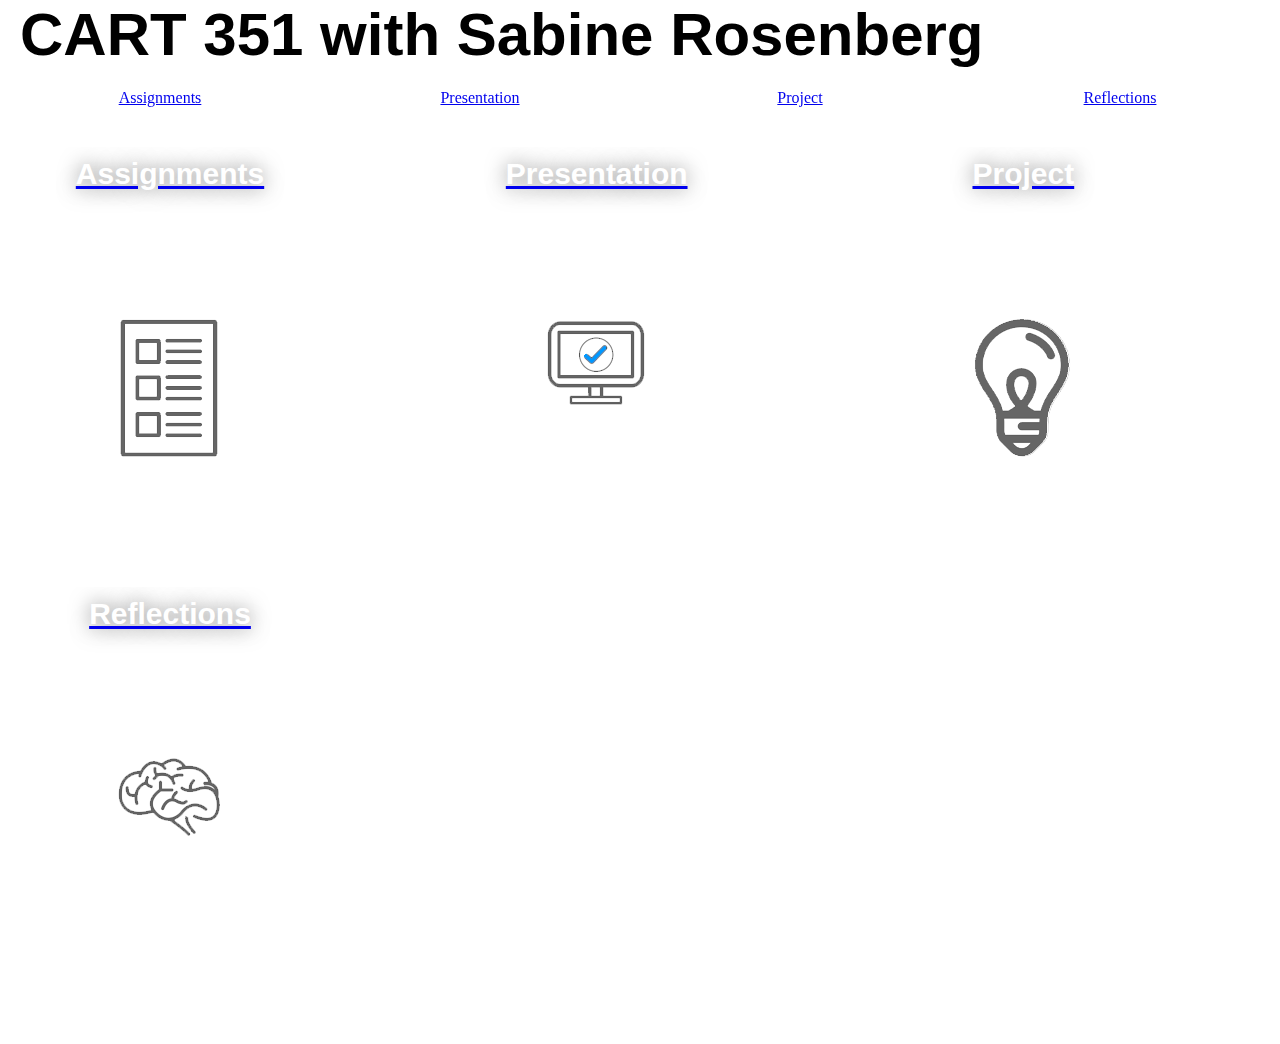
<file: Project/FINAL/index.html>
<!doctype html>
<html>
<head>
<meta charset="UTF-8">
<title>Ariana Hipsagh - 22689812</title>
	
<link rel="stylesheet" href="css/style.css">
</head>

<body>
	<header>
	  <h1>CART 351 with Sabine Rosenberg</h1>
	</header>
<nav>
		<a href="https://hybrid.concordia.ca/a_hipsag/CART351/assignments.html" class="hvr-bounce-to-right">Assignments</a>
		<a href="https://hybrid.concordia.ca/a_hipsag/CART351/presentation.html" class="hvr-bounce-to-right">Presentation</a>
		<a href="https://hybrid.concordia.ca/a_hipsag/CART351/project.html" class="hvr-bounce-to-right">Project</a>
		<a href="https://hybrid.concordia.ca/a_hipsag/CART351/reflections.html" class="hvr-bounce-to-right">Reflections</a>		
	</nav>	
	
	
	<div>
		<a href = "https://hybrid.concordia.ca/a_hipsag/CART351/assignments.html">	<section id="s1">
		  <h1>Assignments</h1>
		  <p>lots of assignments</p>
		</section>
		
		<a href = "https://hybrid.concordia.ca/a_hipsag/CART351/presentation.html"> <section id="s2">
		  <h1>Presentation </h1>
		  <p>presenting Social Media</p>
		</section>
		
		<a href = "https://hybrid.concordia.ca/a_hipsag/CART351/project.html"> <section id="s3">
		  <h1>Project</h1>
		  <p>from proposal to reality</p>
		</section>
		
		<a href = "https://hybrid.concordia.ca/a_hipsag/CART351/reflections.html"> <section id="s4">
		  <h1>Reflections</h1>
		  <p>what is this all about ?</p>
		</section>
	</div>
</body>
</html>
</file>
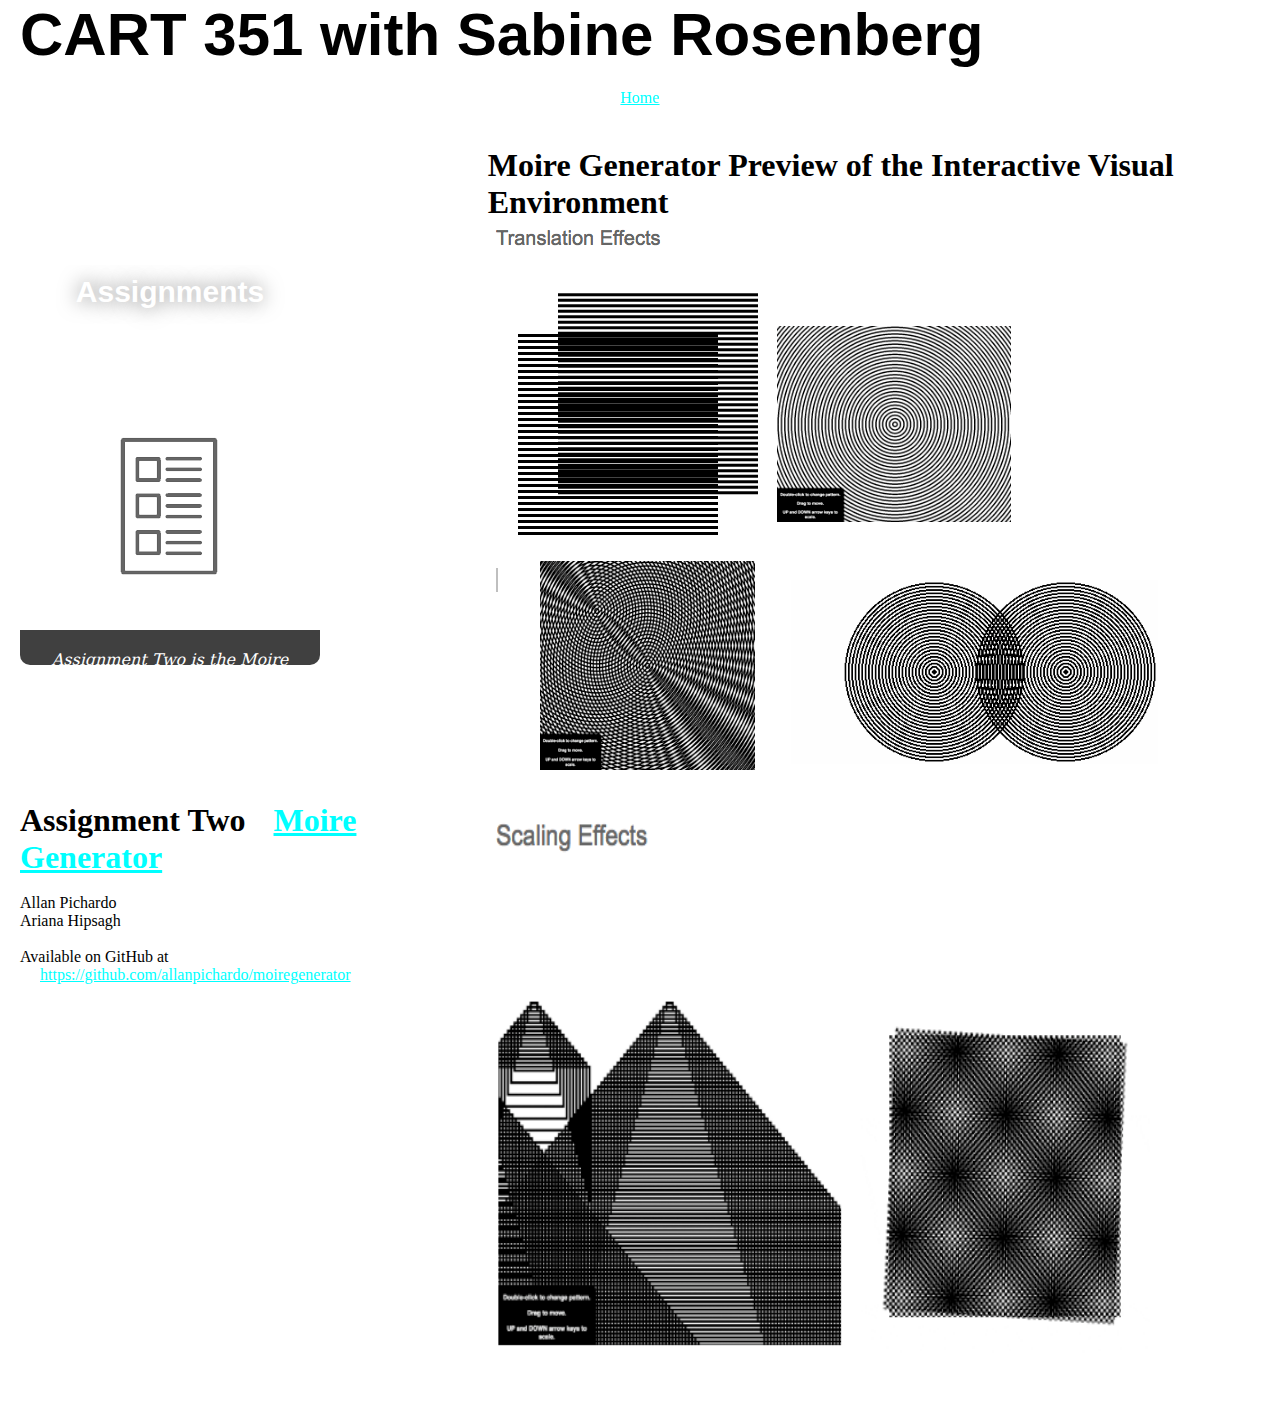
<file: Project/FINAL/assignments.html>
<!doctype html>
<html>
<head>
<meta charset="UTF-8">
<title>Ariana Hipsagh - 22689812</title>
	
<link rel="stylesheet" href="css/style.css">
<style type="text/css">
a:link {
	color: #0FF;
}
a:hover {
	color: #FF9;
}
a:active {
	color: #FC0;
}
a:visited {
	color: #9C9;
}
</style>
</head>

<body>
	<header>
	  <h1>CART 351 with Sabine Rosenberg</h1>
	</header>
<nav>
		<a href="https://hybrid.concordia.ca/a_hipsag/CART351/index.html" class="hvr-bounce-to-right">Home</a>
	
	</nav>	
	
	
	<div text-align="left">
	  <table border="0" cellspacing="20" cellpadding="20" valign="top" style="width:100%">
	    <tbody>
	      <tr>
	        <td>
			  <section id="s1" name="s1">
				<h1>Assignments</h1>
				<p>Assignment Two is the Moire Generator which is an interactive visual environment.
				<a href="https://hybrid.concordia.ca/a_hipsag/CART351/AssignmentTwo/" title="Assignment Two - Moire Generator" target="_blank"><br>
				Assignment Two</a></p>
			  </section>
			</td>
	        <td>&nbsp;</td>
	        <td valign="top"><h1>Moire Generator Preview of the Interactive Visual Environment</h1>	          <img src="images/Translation.png" width="682" height="557" alt="Translation"></td>
          </tr>
	      <tr>
	        <td valign="top">
	          <h1>Assignment Two <a href="https://hybrid.concordia.ca/a_hipsag/CART351/assignmentTwo/">Moire Generator</a></h1>
	          <p>&nbsp;</p>
	          <p> Allan Pichardo<br>
	            Ariana Hipsagh</p>
	          <p>&nbsp;</p>
	          <p>Available on GitHub at <a href="https://github.com/allanpichardo/moiregenerator">https://github.com/allanpichardo/moiregenerator</a></p></td>
	        <td>&nbsp;</td>
	        <td><img src="images/Scale.png" width="682" height="557" alt="Scale"/></td></td>
          </tr>
	      <tr>
	        <td>&nbsp;</td>
	        <td>&nbsp;</td>
	        <td>&nbsp;</td>
          </tr>
        </tbody>
      </table>
	  
</div>
</body>
</html>
</file>
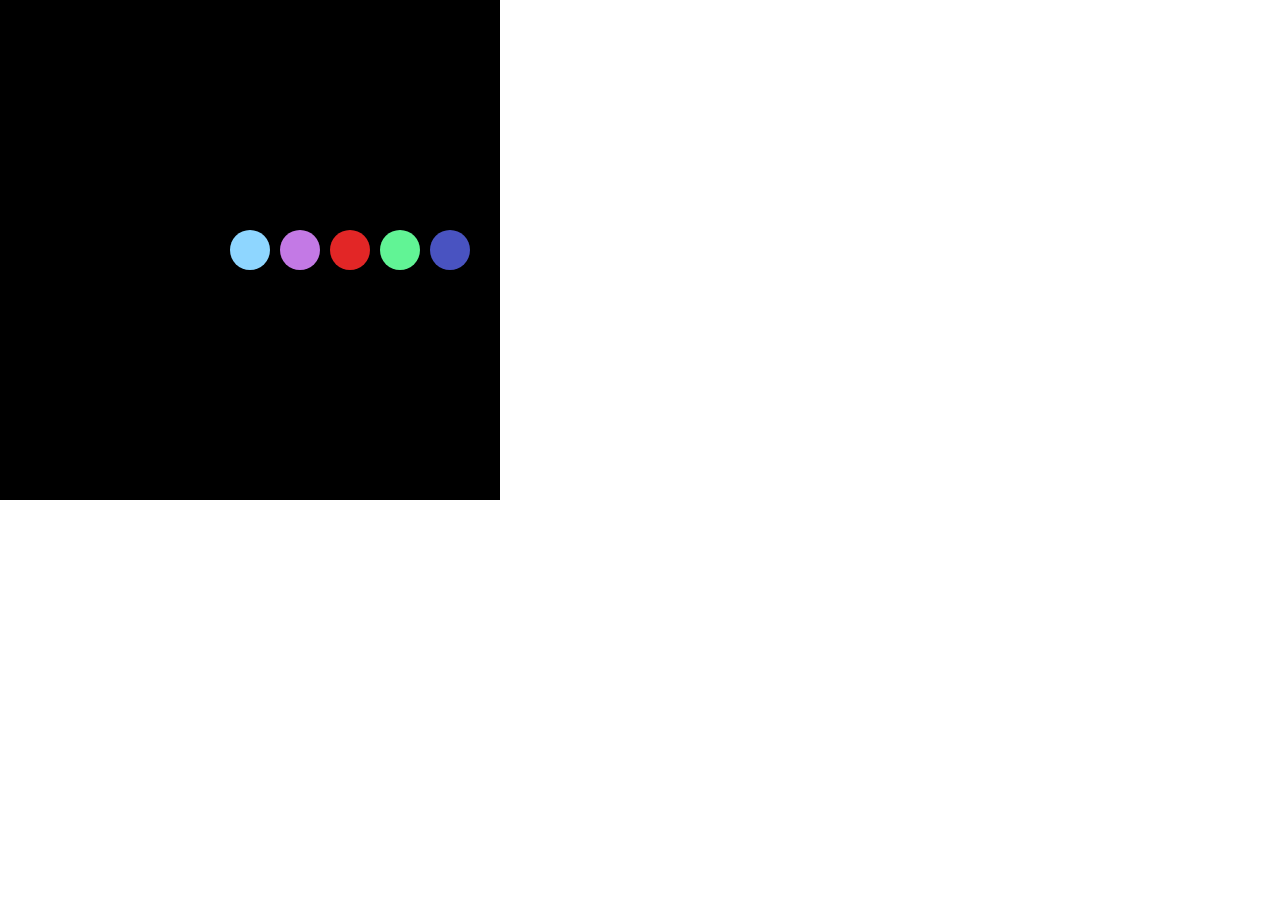
<file: Project/FINAL/MouseClick.html>
<html>
<head>
  <title> Canvas Tutorial </title>
  <style>
  body{
    margin:0;
    padding:0;
  }
  canvas{
    background:black;
    margin:0;
    padding:0;
  }
  </style>
  <script>
  /*** THIS EX SHOWS THE BASIC SETUP ****/
  //only run this once the window loads

  /** IF I CLICK ON ELLIPSE IT MOVES - IF I CLICK ON ELLIPSE AGAIN IT STOPS*/
  window.onload = function(){
// step 1 access the canvas element && the graphics context....
let canvas = document.getElementById('testCanvas');
let canvasContext = canvas.getContext('2d');

// max number ellipses
const MAX_ELLIPSES =5;
//array to hold objects
let myEllipses = [];
//make some possible colors
let colors = ["#8ED6FF","#c379e5","#e22626","#61f495","#4953c1","#ffb807","#ffc907"];

//fill the array with objects
for (let i =0; i< MAX_ELLIPSES;i++){
  console.log(myEllipses.length);
// have different parameters for each ellipse object
let objW = 40;
let offsetX =10;
myEllipses.push(new myRunningEllipse((i*(objW+offsetX))+canvas.width/2,canvas.height/2,objW/2,colors[i%colors.length],(i%5)+1,(i%6)+2,i));
}


//initial display:::
for(let i=0; i< myEllipses.length;i++){
 myEllipses[i].render();
  // no update
}


// add an event listener
//add event listener to the WHOLE canvas (new)
canvas.addEventListener('mousedown', (event) => {
   console.log('canvas mousedown');
   for (let i =0; i< myEllipses.length;i++){
     // test if is over an ellipse
     myEllipses[i].hitTestDown(event);
   }

});
//start animation
  requestAnimationFrame(runAni);

// add in animation
function runAni(){
  //need to reset the background :)
  // clear the canvas ...
  canvasContext.clearRect(0, 0, canvas.width, canvas.height);

  for (let i =0; i< myEllipses.length;i++){
    myEllipses[i].update();
    myEllipses[i].render();

  }

  // recursive call ...
  requestAnimationFrame(runAni);
}



function myRunningEllipse(x,y,r,c,xSpeed,ySpeed,tempId){
  //member variables
  this.xPos = x;
  this.yPos = y;
  this.radius = r;
  this.ellipseColor = c;

  // new for updating
  this.xSpeed = xSpeed;
  this.ySpeed =ySpeed;
  this.ellipseID = tempId;

  // new :: have a boolean to test if this is active
  this.isPressed =false;

//member function
  this.render =function(){
      canvasContext.fillStyle = this.ellipseColor;// change the color we are using
      canvasContext.beginPath();
      canvasContext.arc(this.xPos,this.yPos,this.radius,0, Math.PI * 2, true);
      canvasContext.fill(); // set the fill
      canvasContext.closePath(); //close a path ...
    }
  //member function for updating
  this.update = function(){
      // only run update on true ...
       if(this.isPressed ===true){
       if(this.xPos<0 || this.xPos>canvas.width){
         this.xSpeed*=-1;
       }
       if(this.yPos<0 || this.yPos>canvas.height){
         this.ySpeed*=-1;
       }
       this.xPos+=this.xSpeed;
       this.yPos+=this.ySpeed;
     }
   }

     //hit test down
     this.hitTestDown =function(event){
       //use distance formula
       if(Math.sqrt(Math.pow((event.clientX-this.xPos),2) + Math.pow((event.clientY - this.yPos),2))< this.radius){
         console.log(`ellipse ${this.ellipseID} was pressed`);
         //do a switch
         this.isPressed = !this.isPressed;
       }
     }
  } //end myRunningEllipse
}//end window onload
  </script>
</head>
<body>
<canvas id="testCanvas" width="500" height="500">

</canvas>
</body>
</html>
</file>
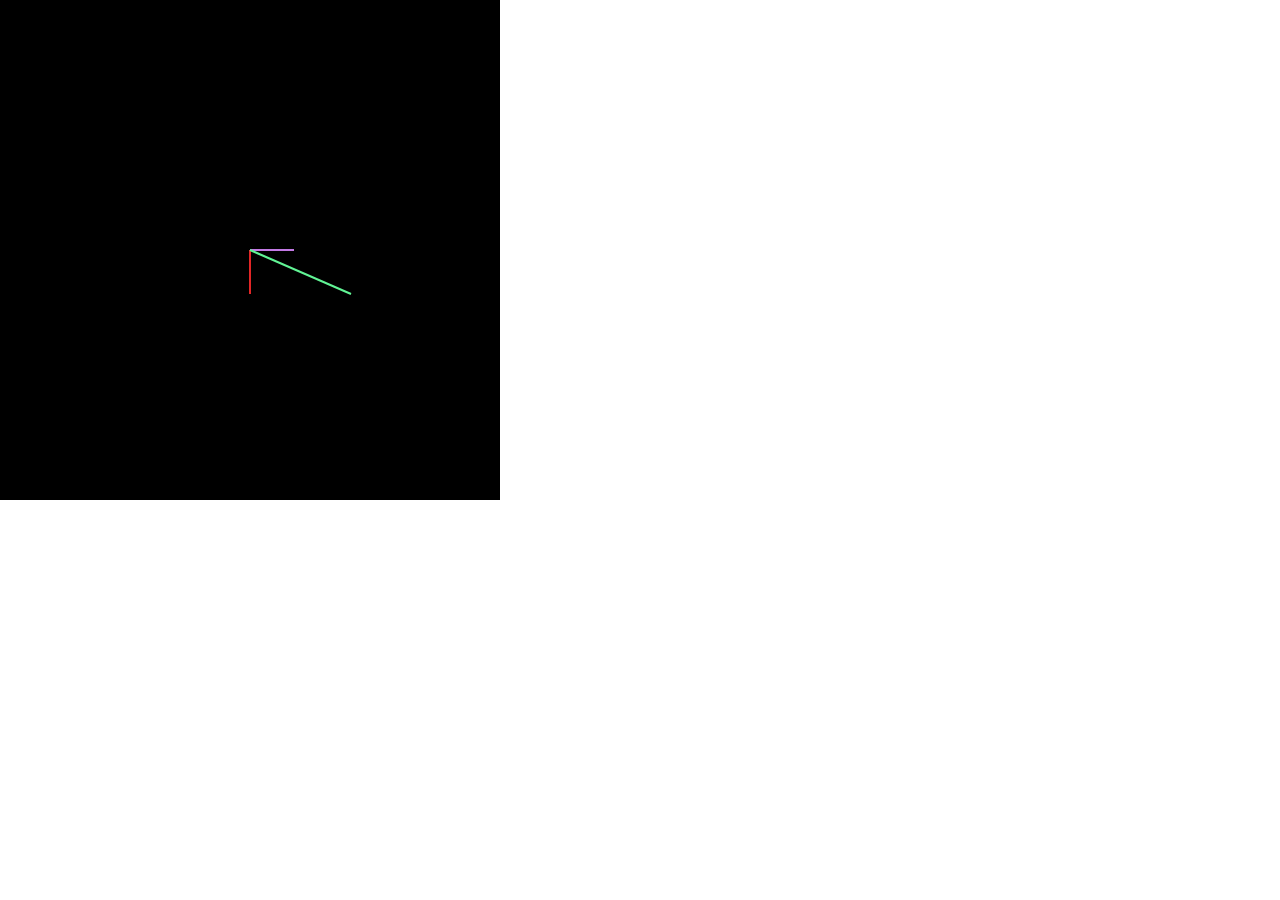
<file: Project/FINAL/MovingLine.html>
<html>
<head>
  <title> Canvas Tutorial </title>
  <style>
  body{
    margin:0;
    padding:0;
  }
  canvas{
    background:black;
    margin:0;
    padding:0;
  }
  </style>
  <script>
  /*** THIS EX SHOWS THE BASIC SETUP ****/
  //only run this once the window loads
  window.onload = function(){
// step 1 access the canvas element && the graphics context....
let canvas = document.getElementById('testCanvas');
let canvasContext = canvas.getContext('2d');

// max number ellipses
const MAX_LINES =25;
//array to hold objects
let myLineList = [];
//make some possible colors
let colors = ["#8ED6FF","#c379e5","#e22626","#61f495","#4953c1","#ffb807","#ffc907"];

//x,y,changeInX,changeInY,color,xSpeed,ySpeed -> moves on x (purple)
myLineList.push(new myLine(canvas.width/2,canvas.height/2,1,0,colors[1],1,0));
// moves on y (red)
myLineList.push(new myLine(canvas.width/2,canvas.height/2,0,1,colors[2],0,1));
//moves on x and y (green)
myLineList.push(new myLine(canvas.width/2,canvas.height/2,1,1,colors[3],5,1));

requestAnimationFrame(runAni);

// this is our callback function (to simulate a loop ... )
function runAni(){
  //need to reset the background :)
  // clear the canvas ...
  canvasContext.clearRect(0, 0, canvas.width, canvas.height);

  // go through each object and perform required ops
  //here we only go through for how many objects we have
  for (let i =0; i< myLineList.length;i++){
    myLineList[i].updateX();
    myLineList[i].updateY();
    myLineList[i].render();

  }
  // recursive call ...
  requestAnimationFrame(runAni);
}


function myLine(x,y,lengthX,lengthY,c,xSpeed,ySpeed){
  //member variables
  this.xPos = x;
  this.yPos = y;
  this.changeInX = lengthX;
  this.changeInY = lengthY;
  this.lineColor = c;

  // new for updating
  this.xSpeed = xSpeed;
  this.ySpeed =ySpeed;

  //new
  this.maxXLength=100;
  this.maxYLength=100;

//member function
  this.render =function(){
      canvasContext.beginPath();
      canvasContext.moveTo(this.xPos,this.yPos); //where to start
      canvasContext.lineTo(this.xPos+this.changeInX,this.yPos+this.changeInY); //where are we going
      //point from -> to
      canvasContext.strokeStyle = this.lineColor;// change the color we are using
      canvasContext.lineWidth=2; //change stroke weight
      canvasContext.stroke(); // set the fill
      canvasContext.closePath(); //close a path ...
    }
  //member function for updating
  this.updateX = function(){
      if(this.xSpeed>0){
       if(this.changeInX<this.maxXLength){
         this.changeInX+=this.xSpeed;
       }
      }
    }
     //member function for updating
     this.updateY= function(){
          if(this.ySpeed>0){
            if(this.changeInY<this.maxYLength){
              this.changeInY+=this.ySpeed;
            }
          }
      }
  } //end myLine
}//end window onload
  </script>
</head>
<body>
<canvas id="testCanvas" width="500" height="500">

</canvas>
</body>
</html>
</file>
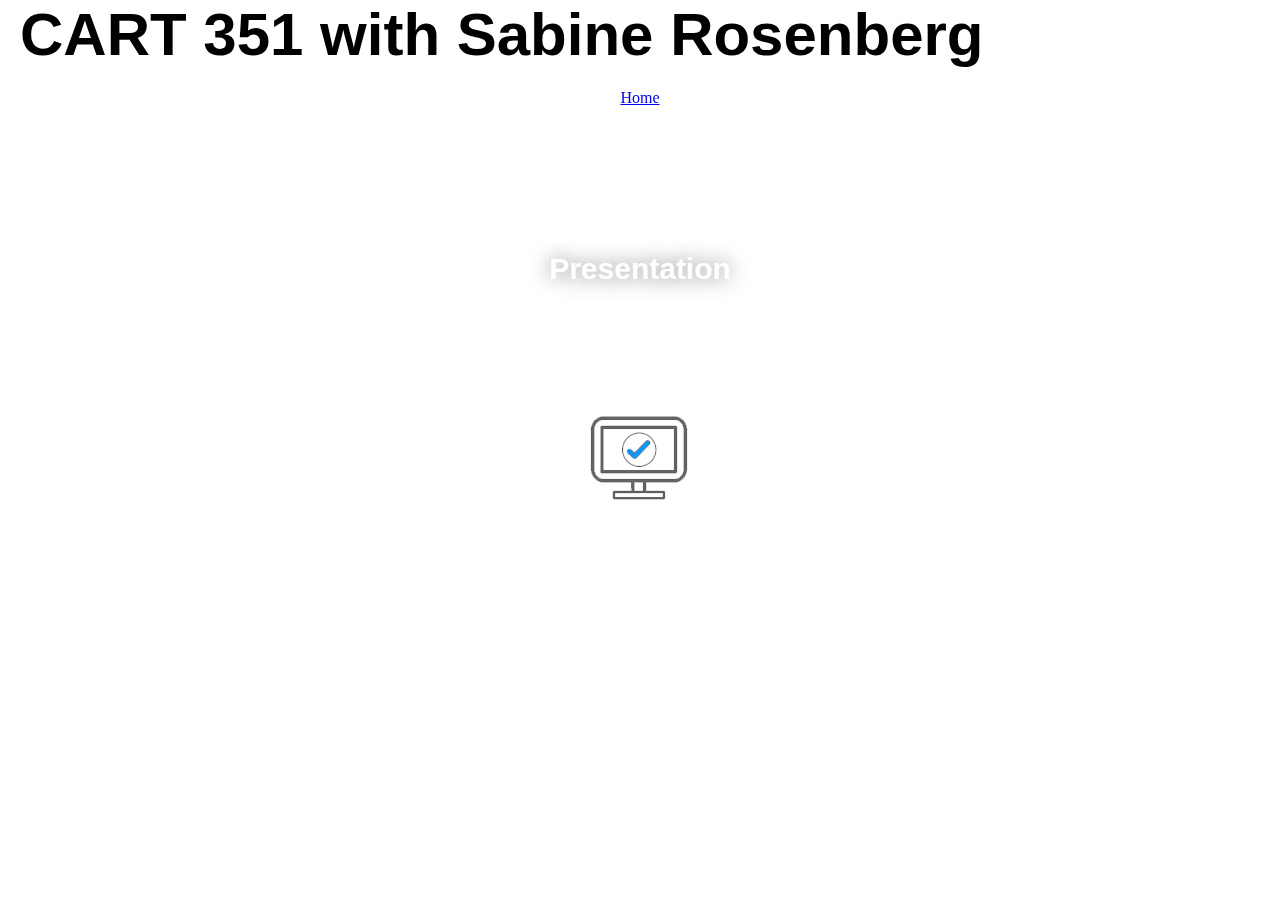
<file: Project/FINAL/presentation.html>
<!doctype html>
<html>
<head>
<meta charset="UTF-8">
<title>Ariana Hipsagh - 22689812</title>
	
<link rel="stylesheet" href="css/style.css">
</head>

<body>
	<header>
	  <h1>CART 351 with Sabine Rosenberg</h1>
	</header>
<nav>
		<a href="https://hybrid.concordia.ca/a_hipsag/CART351/index.html" class="hvr-bounce-to-right">Home</a>	
</nav>	
	
	
	<div>
		
		<section id="s2">
		  <h1>Presentation </h1>
		  <p>presenting Social Media</p>
		</section>

	</div>
</body>
</html>
</file>
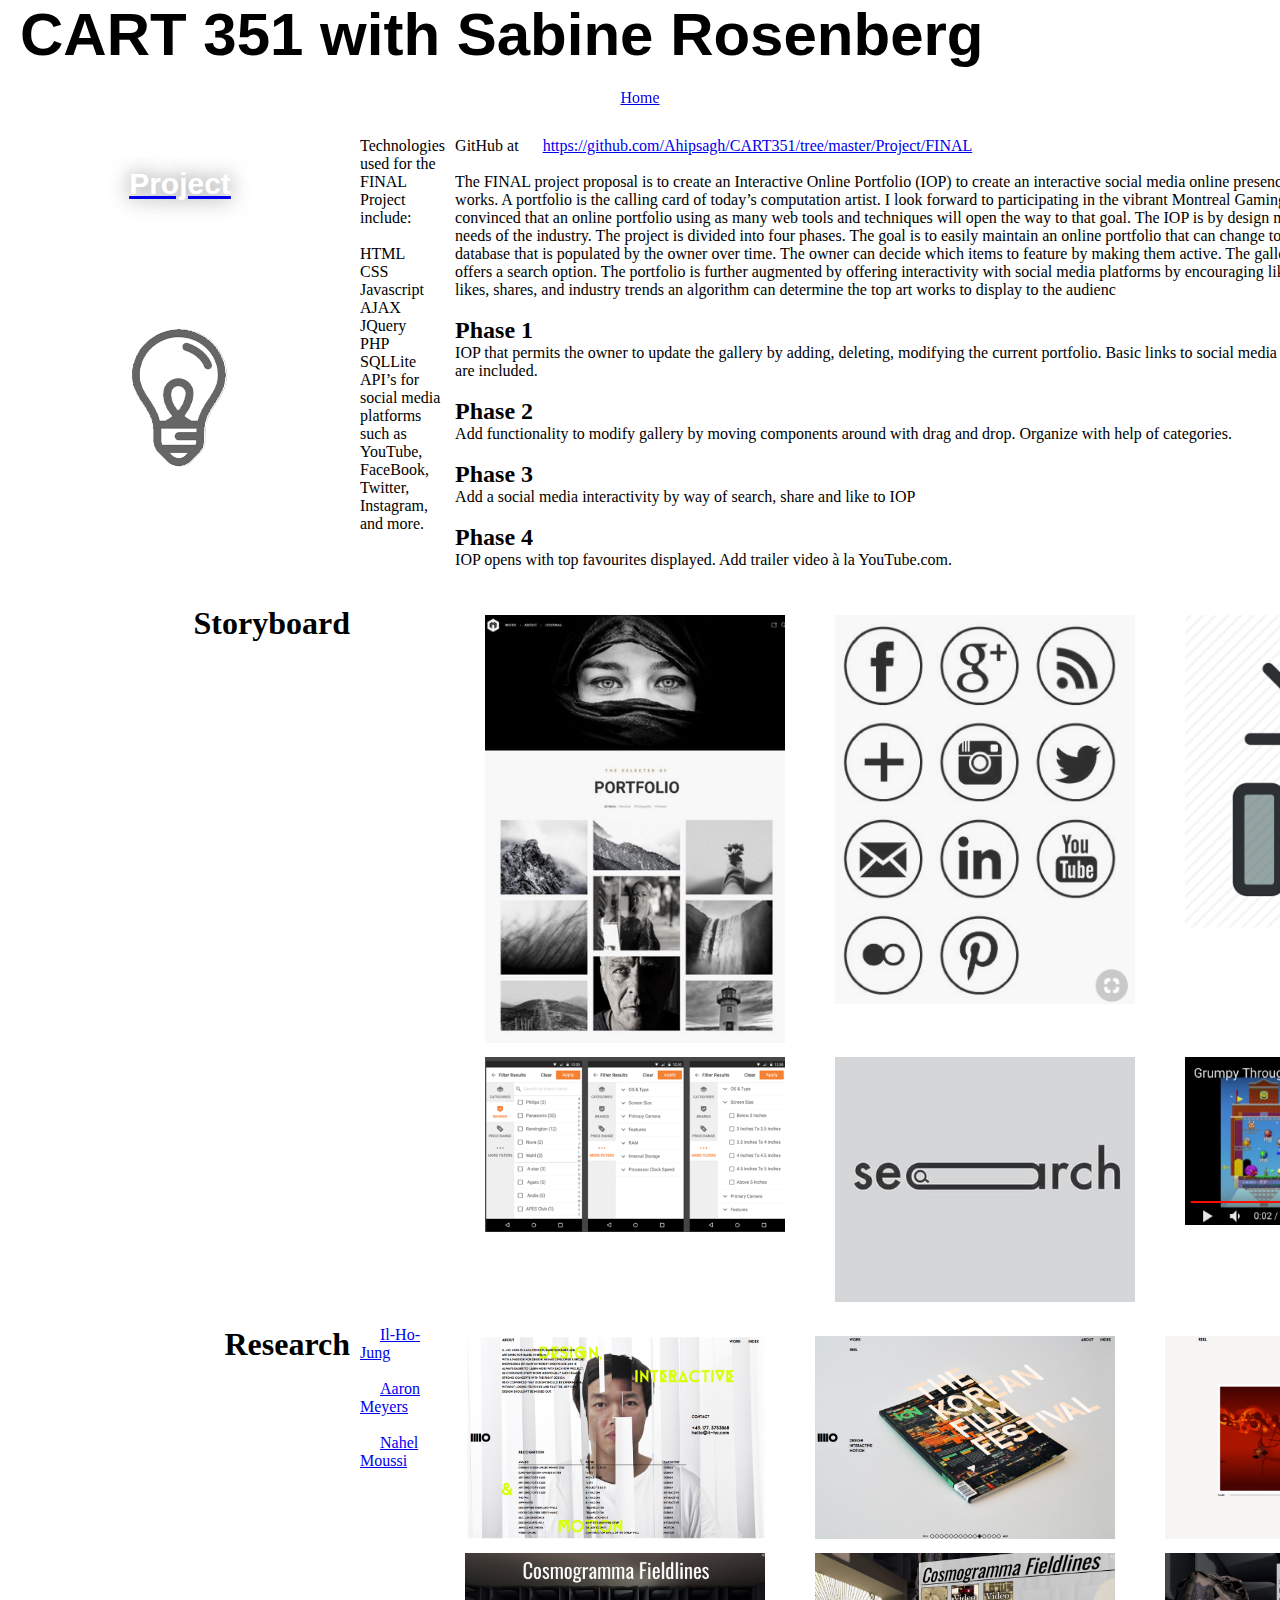
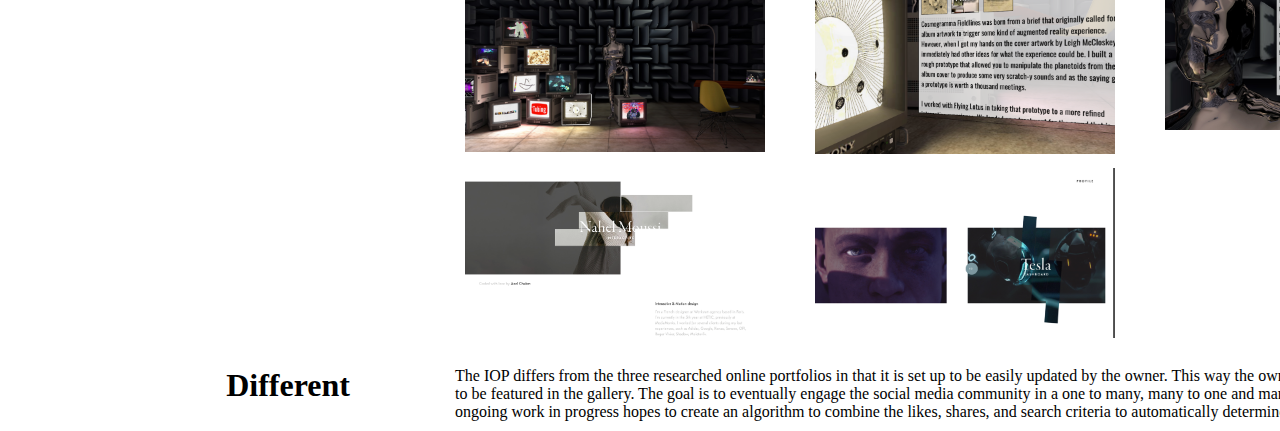
<file: Project/FINAL/project.html>
<!doctype html>
<html>
<head>
<meta charset="UTF-8">
<title>Ariana Hipsagh - 22689812</title>
	
<link rel="stylesheet" href="css/style.css">
</head>

<body>
	<header>
	  <h1>CART 351 with Sabine Rosenberg</h1>
	</header>
	<nav>
		<a href="https://hybrid.concordia.ca/a_hipsag/CART351/index.html" class="hvr-bounce-to-right">Home</a>
	</nav>	
	
	
	
		
		
		<table border="0" align="left" cellpadding="10" cellspacing="10" style="width:100%">
		  <tbody>
		    <tr>
		      <td><div text-align="left">
				  <a href = "https://hybrid.concordia.ca/a_hipsag/CART351/project.html"> <section id="s3">
		  <h1>Project</h1>
					  <p>from proposal to reality</p></div>
		</section></td>
		      <td width="350" valign="top"><p>Technologies used for the FINAL Project include:
				  <ul>&nbsp;</ul>
				  <ul>HTML</ul>
				  <ul>CSS</ul>
				  <ul>Javascript</ul>
				  <ul>AJAX</ul>
				  <ul>JQuery</ul>
				  <ul>PHP</ul>
				  <ul>SQLLite</ul>
				  <ul>API’s for social media platforms such as YouTube, FaceBook, Twitter, Instagram, and more.</ul>
				  </p></td>
		      <td valign="top"><p>GitHub at <a href="https://github.com/Ahipsagh/CART351/tree/master/Project/FINAL" target="_blank">https://github.com/Ahipsagh/CART351/tree/master/Project/FINAL</a></p><p>&nbsp;</p><p></p><p>The FINAL project proposal is to create an Interactive Online Portfolio (IOP) to create an interactive social media online presence to showcase a gallery of art works.  A portfolio is the calling card of today’s computation artist.  I look forward to participating in the vibrant Montreal Gaming and Video market and am convinced that an online portfolio using as many web tools and techniques will open the way to that goal.  The IOP is by design malleable and can morph to suit the needs of the industry.  The project is divided into four phases.  The goal is to easily maintain an online portfolio that can change to meet current trends.   It uses a database that is populated by the owner over time.  The owner can decide which items to feature by making them active.   The gallery is organized into categories and offers a search option. The portfolio is further augmented by offering interactivity with social media platforms by encouraging likes and shares.  Eventually, based on likes, shares, and industry trends an algorithm can determine the top art works to display to the audienc</p>
		        <p>&nbsp;</p>
		        <h2>Phase 1 </h2>
		        <p>IOP that permits the owner to update the gallery by adding, deleting, modifying the current portfolio. Basic links to social media platforms as well as contact details are included. </p>
				<p>&nbsp;</p>
		        <h2>Phase 2 </h2>
		        <p>Add functionality to modify gallery by moving components around with drag and drop. Organize with help of categories. </p>
		        <p>&nbsp;</p>
				<h2>Phase 3 </h2>
		        <p>Add a social media interactivity by way of search, share and like to IOP </p>
                <p>&nbsp;</p>
				<h2>Phase 4 </h2>
	            <p>IOP opens with top favourites displayed. Add trailer video à la YouTube.com. </p></td>
	        </tr>
		    <tr>
		      <td align="right" valign="top"><h1>Storyboard</h1></td>
		      <td>&nbsp;</td>
				
		      <td><table width="100%" border="0" align="left" cellpadding="10" cellspacing="10">
		        <tbody>
		          <tr>
		            <td align="left" valign="top"><a href="https://themeforest.net/item/massive-dynamic-wordpress-website-builder/13739153?ref=Datasata" target="_blank"><img src="images/SB1.png" alt="" width="300" height="428" title="Interactive Online Portfolio"/></a></td>
		            <td align="left" valign="top"><a href="https://social-media-strategy-template.blogspot.com/2013/01/building-blocks-social-media-strategy.html" target="_blank"><img src="images/SB2.png" alt="" width="300" height="389" title="Social Media Icons"/></a></td>
					  <td align="left" valign="top"><a href="https://www.iconfinder.com/icons/724251/accept_favourites_feedback_like_social_success_thumbs_up_icon#size=128" target="_blank"><img src="images/SB3.png" alt="" width="300" height="313" title="Like Share Contact"/></a></td>
	              </tr>
		          <tr>
		            <td align="left" valign="top"><a href="https://dribbble.com/shots/2455000-Scandid-Filters/attachments/478587" target="_blank"><img src="images/SB4.png" alt="" width="300" height="175" title="Categories and Filters"/></a></td>
	                <td align="left" valign="top"><a href="https://i.pinimg.com/originals/37/a5/58/37a558b32ca62a9b2a16094533952dd3.jpg" target="_blank"><img src="images/SB5.png" alt="" width="300" height="245" title="Search, Drag and Drop"/></a></td>
		            <td align="left" valign="top"><a href="https://www.youtube.com/channel/UCYkLJ-ZiwHSKcR0kKfznKmA" target="_blank"><img src="images/SB6.png" alt="" width="300" height="168" title="Video Trailer"/></a></td>
	              </tr>
	            </tbody>
	          </table></td>
	        </tr>
			   <tr>
		      <td align="right" valign="top"><h1>Research</h1></td>
		      <td align="left" valign="top"><p><a href="http://il-ho.com/#/news/3" target="_blank">Il-Ho-Jung</a>&nbsp;</p>
		        <p>&nbsp;</p>
		        <p><a href="http://aaron-meyers.com/!/ ">Aaron Meyers </a></p>
		        <p>&nbsp;</p>
		        <p><a href="http://www.nahelmoussi.com/#tesla">Nahel Moussi </a></p></td>
		      <td><table width="100%" border="0" align="left" cellpadding="10" cellspacing="10">
		        <tbody>
		          <tr>
		            <td align="left" valign="top"><img src="images/R1.png" width="300" height="203" alt=""/></td>
		            <td align="left" valign="top"><img src="images/R2.png" width="300" height="203" alt=""/></td>
		            <td align="left" valign="top"><img src="images/R3.png" width="300" height="203" alt=""/></td>
		          </tr>
	            <tr>
		              <td align="left" valign="top"><img src="images/R4.png" width="300" height="199" alt=""/></td>
		              <td align="left" valign="top"><img src="images/R5.png" width="300" height="201" alt=""/></td>
		              <td align="left" valign="top"><img src="images/R6.png" width="300" height="177" alt=""/></td>
	                </tr>
		            <tr>
		              <td align="left" valign="top"><img src="images/R7.png" width="300" height="175" alt=""/></td>
		              <td align="left" valign="top"><img src="images/R8.png" width="300" height="170" alt=""/></td>
		              <td align="left" valign="top">&nbsp;</td>
	                </tr>
	              </tbody>
	            </table></td>
	        </tr>
			   <tr>
		      <td align="right" valign="top"><h1>Different</h1></td>
		      <td>&nbsp;</td>
		      <td><p>The IOP differs from the three researched online portfolios in that it is set up to be easily updated by the owner. This way the owner can toggle on and off the works to be featured in the gallery.  The goal is to eventually engage the social media community in a one to many, many to one and many to many conversation. This ongoing work in progress hopes to create an algorithm to combine the likes, shares, and search criteria to automatically determine the top artworks to feature.</p></td>
	        </tr>
	      </tbody>
	  </table>
		

	</div>
</body>
</html>
</file>
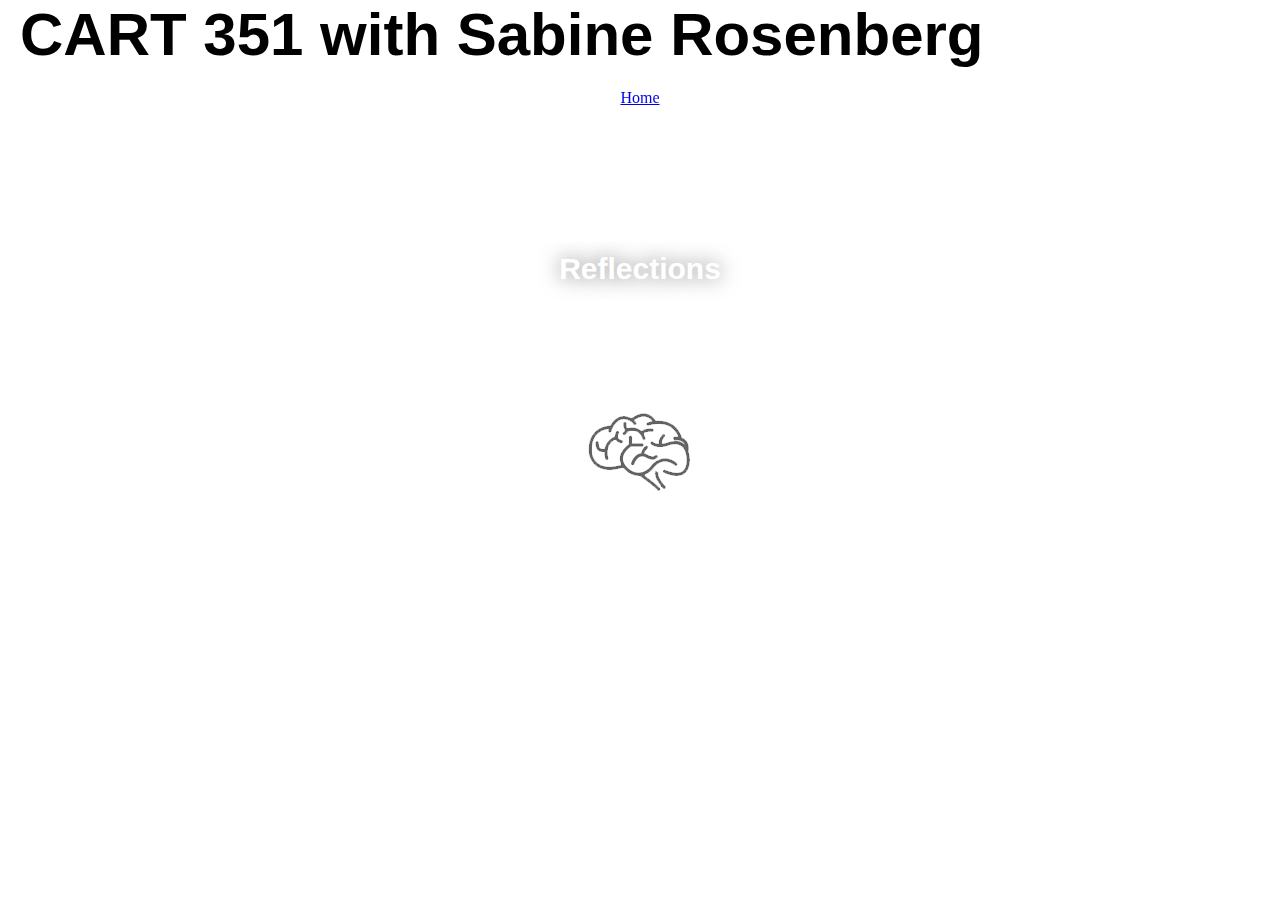
<file: Project/FINAL/reflections.html>
<!doctype html>
<html>
<head>
<meta charset="UTF-8">
<title>Ariana Hipsagh - 22689812</title>
	
<link rel="stylesheet" href="css/style.css">
</head>

<body>
	<header>
	  <h1>CART 351 with Sabine Rosenberg</h1>
	</header>
<nav>
	<a href="https://hybrid.concordia.ca/a_hipsag/CART351/index.html" class="hvr-bounce-to-right">Home</a>		
</nav>	
	
	
	<div>
		<section id="s4">
		  <h1>Reflections</h1>
		  <p>what is this all about ?</p>
		</section>
	</div>
</body>
</html>
</file>
<file: Project/FINAL/css/style.css>
/* === CSS TRANSITIONS AND ANIMATION === */
* {
	margin: 0;
	padding: 0;
	box-sizing: border-box;
}

html, body {
	height: 100%;
}

div {
	width:100%;
	min-height: 70%;
	height: auto;
	background: #FFFFFF;
	display:flex;
	flex-flow: row wrap;
	justify-content: space-around;
	align-items: center;
}

section {
	text-align: center;
	background: #CCC;
	width:300px;
	height: 400px;
	transition: all .3s;
	position: relative;
	overflow: hidden;
	border-radius: 10px;
}

section:hover {
	background: orange;
	box-shadow:10px 10px 0 #CCC;
}

#s1 {
	background: url(../images/Assignments.png) no-repeat center center;
}

#s1:hover {
	background: url(../images/hAssignements.png) no-repeat center center;
}


#s2 {
	background: url(../images/Presentation.png) no-repeat center center;
}

#s2:hover {
	background: url(../images/hPresentation.png) no-repeat center center;
}

#s3 {
	background: url(../images/Project.png) no-repeat center center;
}

#s3:hover {
	background: url(../images/hProject.png) no-repeat center center;
}

#s4 {
	background: url(../images/Reflections.png) no-repeat center center;
}

#s4:hover {
	background: url(../images/hReflections.png) no-repeat center center;
}


section h1 {
	font-family: Gotham, "Helvetica Neue", Helvetica, Arial, "sans-serif";
	font-size:30px;
	color:#fff;
	text-shadow: 0 0 20px rgba(0,0,0,.5);
	position: relative;
	top:10px;
	transition: all .3s;
}

section:hover h1 {
	top:100px;
}

section p {
	background: rgba(0,0,0,.75);
	color:#fff;
	font-family: Georgia, "serif";
	font-style: italic;
	padding: 20px;
	position: absolute;
	bottom: -100px;
	width: 100%;
	transition:all .5s .3s;
}

section:hover p {
	bottom: 0;
}



header h1 {
	font-family: Gotham, "Helvetica Neue", Helvetica, Arial, "sans-serif";
	font-size: 60px;
	position: relative;
	left:20px;
	animation: slider 1s;
}
body header h1 {
}

@keyframes slider {
	from {opacity:0; left:200px;}
	to {opacity:1; left:20px;}
}


#anim {
	width:100px;
	height: 100px;
	background: orange; background: url(../images/ArianaHipsaghIcon.jpg) no-repeat center center;
	display:block;
	position:absolute;
	right:15px;
	top:15px;
}

#anim:hover {
	animation: rotateThis 3s infinite linear;
}


@keyframes rotateThis {
	0% {transform: rotate(0deg); background: orange}
	25% {background: crimson;}
	50% {background: cadetblue;}
	75% {background: green;}
	100% {transform: rotate(360deg); background: orange}
}


nav {
	display: flex;
	flex-flow: row wrap;
	text-align: center;
}
a:link {
	padding:20px;
	flex: 1;
}

/* Bounce To Right */
.hvr-bounce-to-right {
  display: inline-block;
  vertical-align: middle;
  -webkit-transform: perspective(1px) translateZ(0);
  transform: perspective(1px) translateZ(0);
  box-shadow: 0 0 1px transparent;
  position: relative;
  -webkit-transition-property: color;
  transition-property: color;
  -webkit-transition-duration: 0.5s;
  transition-duration: 0.5s;
}
.hvr-bounce-to-right:before {
  content: "";
  position: absolute;
  z-index: -1;
  top: 0;
  left: 0;
  right: 0;
  bottom: 0;
  background: #2098D1;
  -webkit-transform: scaleX(0);
  transform: scaleX(0);
  -webkit-transform-origin: 0 50%;
  transform-origin: 0 50%;
  -webkit-transition-property: transform;
  transition-property: transform;
  -webkit-transition-duration: 0.5s;
  transition-duration: 0.5s;
  -webkit-transition-timing-function: ease-out;
  transition-timing-function: ease-out;
}
.hvr-bounce-to-right:hover, .hvr-bounce-to-right:focus, .hvr-bounce-to-right:active {
  color: white;
}
.hvr-bounce-to-right:hover:before, .hvr-bounce-to-right:focus:before, .hvr-bounce-to-right:active:before {
  -webkit-transform: scaleX(1);
  transform: scaleX(1);
  -webkit-transition-timing-function: cubic-bezier(0.52, 1.64, 0.37, 0.66);
  transition-timing-function: cubic-bezier(0.52, 1.64, 0.37, 0.66);
}
</file>
